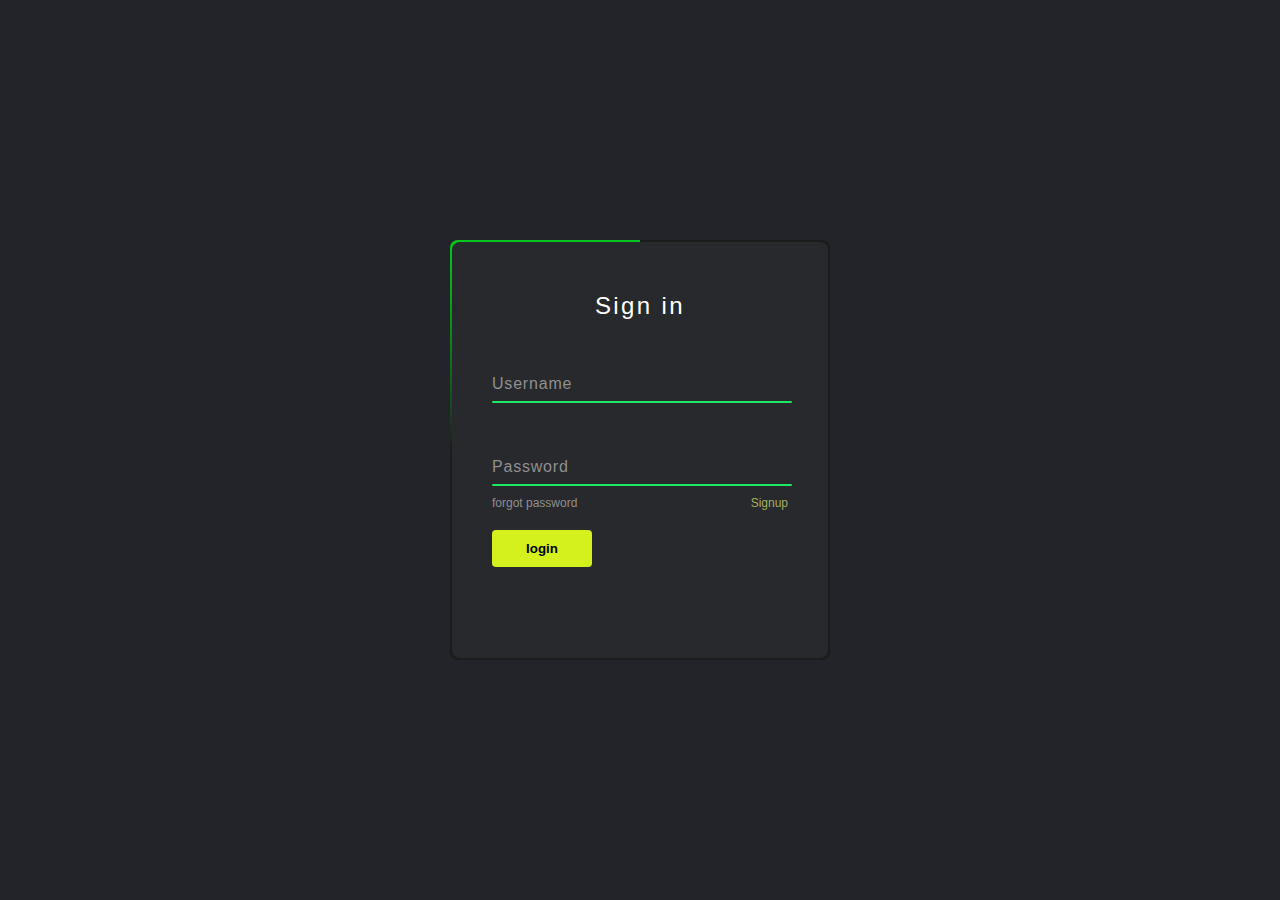
<file: login.html>
<!DOCTYPE html>
<html lang="en">

<head>
    <meta charset="UTF-8">
    <meta http-equiv="X-UA-Compatible" content="IE=edge">
    <meta name="viewport" content="width=device-width, initial-scale=1.0">
    <title>Document</title>
    <link rel="stylesheet" href="style.css">
</head>

<body>
    <div class="box">
        <div class="form">
            <h2>Sign in</h2>
            <div class="inputBox">
                <input type="text" required="required">
                <span>Username</span>
                <i></i>
            </div>
            <div class="inputBox">
                <input type="password" required="required">
                <span>Password</span>
                <i></i>
            </div>
            <div class="links">
                <a href="#">forgot password</a>
                <a href="#">Signup</a>
            </div>
            <input type="submit" value="login">
        </div>
    </div>
</body>

</html>
</file>
<file: style.css>
@import url('https://fonts.googleapis.com/css2?family=M+PLUS+1:wght@400;500&family=Noto+Sans:wght@400;500&family=Playfair+Display:wght@500&family=Poppins:wght@200;300;400;600;700;800&family=Source+Sans+Pro:ital,wght@0,400;1,700&display=swap');

*{
    margin: 0;
    padding: 0;
    box-sizing: border-box;
    font-family: sans-serif;
}

body{
    display: flex;
    justify-content: center;
    align-items: center;
    min-height: 100vh;
    background: #23242a;
}
.box{
    position:relative;
    width : 380px;
    height: 420px;
    background: #1c1c1c;
    border-radius: 8px;
    overflow: hidden;
}
.box::before{
    content: '';
    position: absolute;
    top: -50%;
    left:-50%;
    width: 380px;
    height: 420px;
    background: linear-gradient(0deg,transparent,#00ff1e);
    transform-origin: bottom right;
    animation:animate 6s linear infinite;
}
.box::after{
    content: '';
    position: absolute;
    top: -50%;
    left:-50%;
    width: 380px;
    height: 420px;
    background: linear-gradient(0deg,transparent,#00ff1e);
    transform-origin: bottom right;
    animation:animate 6s linear infinite;
    animation-delay: -3s;
}

@keyframes animate
{
    0%
    {
        transform: rotate(0deg);
    }  
    100%
    {
        transform: rotate(360deg);
    }
}
.form
{
    position: absolute;
    inset: 2px;
    border-radius: 8px;
    background: #28292d;
    z-index: 10;
    padding: 50px 40px;
    display: flex;
    flex-direction: column;
}
.form h2{
    color:white;
    font-weight:500;
    text-align: center;
    letter-spacing: 0.1em;
}
.inputBox
{
    position:relative;
    width: 300px;
    margin-top: 35px;
}
.inputBox input
{
    position:relative;
    width:100%;
    padding: 20px 10px 10px;
    background: transparent;
    border: none;
    outline:none;
    color: #23242a;
    font-size: 1em;
    letter-spacing: 0.05em;
    z-index: 10;
}
.inputBox span{
    position: absolute;
    left: 0;
    padding: 20px 0px 10px;
    font-size: 1em;
    color: #8f8f8f;
    pointer-events: none;
    letter-spacing: 0.05em;
    transition: 0.5s;
}
.inputBox input:valid ~ span,
.inputBox input:focus ~ span
{
    color: #f7eb05;
    transform: translateX(0px) translateY(-34px);
    font-size:0.75em;
}
.inputBox i
{
    position: absolute;
    left:0;
    bottom:0;
    width: 100%;
    height:2px;
    background: #19e965;
    border-radius: 4px;
    transition: 0.5s;
    pointer-events: none;
    z-index: 9;
}

.inputBox input:valid ~ i,
.inputBox input:focus ~ i
{
    height: 44px;
}

.links{
    display: flex;
    justify-content: space-between;
}

.links a{
   margin: 10px 0;
   font-size: 0.75em;
   color:#8f8f8f;
   text-decoration: none;
}

.links a:hover,
.links a:nth-child(2){
    color:#a3ac5d
}
input[type="submit"]
{
    border: none;
    outline: none;
    background: #d4f11d;
    padding: 11px 25px;
    width:100px;
    margin-top: 10px;
    border-radius: 4px;
    font-weight: 600;
    border-radius: 4px;
    cursor: pointer;
}
input[type="submit"]:active
{
    opacity:0.8;
}
</file>
